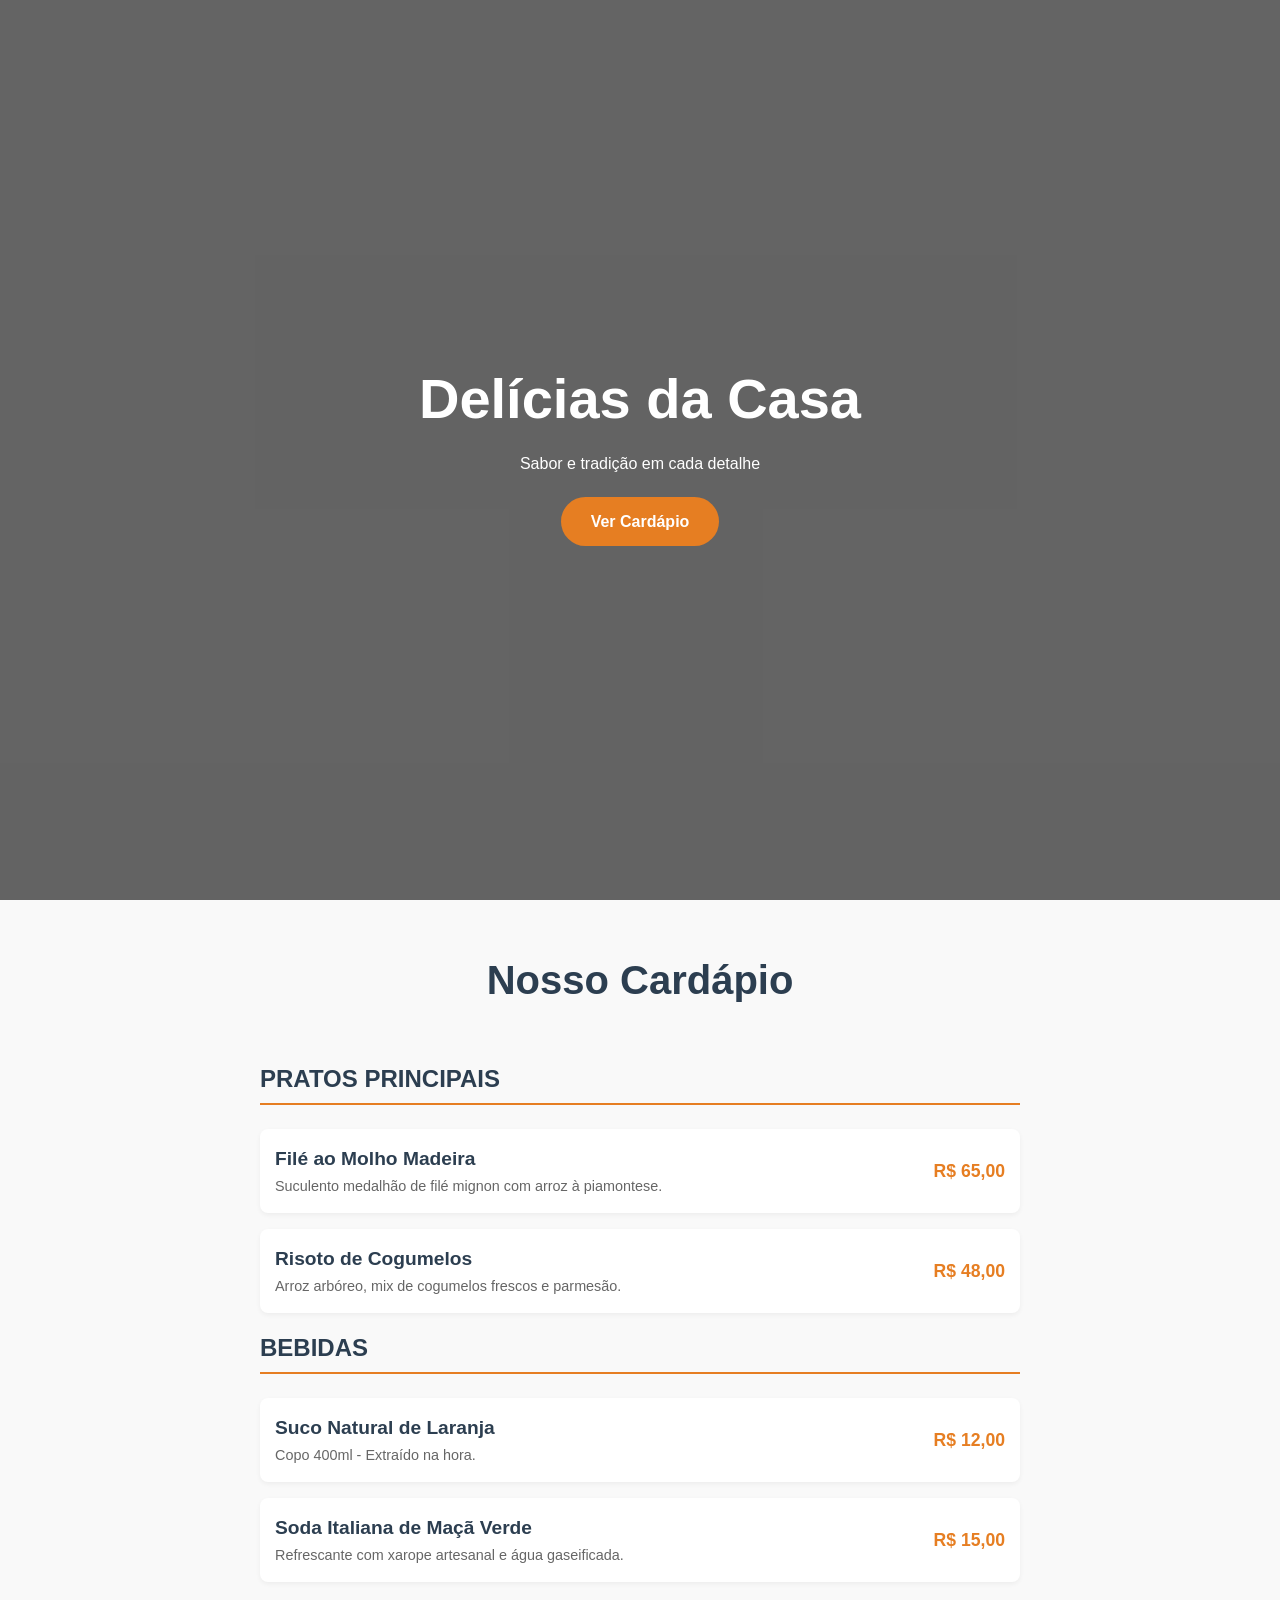
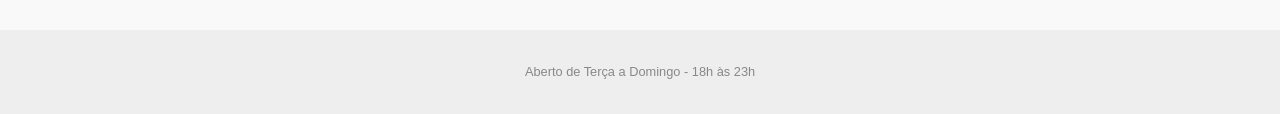
<file: src/aula1/index.html>
<!DOCTYPE html>
<html lang="pt-br">
<head>
    <meta charset="UTF-8">
    <meta name="viewport" content="width=device-width, initial-scale=1.0">
    <title>Delícias da Casa - Cardápio Digital</title>
    <link rel="stylesheet" href="style.css">
</head>
<body>

    <section class="hero">
        <div class="overlay">
            <div class="conteudo-hero">
                <h1>Delícias da Casa</h1>
                <p>Sabor e tradição em cada detalhe</p>
                <a href="#cardapio" class="btn-scroll">Ver Cardápio</a>
            </div>
        </div>
    </section>

    <main class="container" id="cardapio">
        <header class="header-interno">
            <h2>Nosso Cardápio</h2>
        </header>

        <section class="categoria">
            <h2>Pratos Principais</h2>
            <div class="item">
                <div class="detalhes">
                    <h3>Filé ao Molho Madeira</h3>
                    <p>Suculento medalhão de filé mignon com arroz à piamontese.</p>
                </div>
                <span class="preco">R$ 65,00</span>
            </div>

            <div class="item">
                <div class="detalhes">
                    <h3>Risoto de Cogumelos</h3>
                    <p>Arroz arbóreo, mix de cogumelos frescos e parmesão.</p>
                </div>
                <span class="preco">R$ 48,00</span>
            </div>
        </section>

        <section class="categoria">
            <h2>Bebidas</h2>
            <div class="item">
                <div class="detalhes">
                    <h3>Suco Natural de Laranja</h3>
                    <p>Copo 400ml - Extraído na hora.</p>
                </div>
                <span class="preco">R$ 12,00</span>
            </div>

            <div class="item">
                <div class="detalhes">
                    <h3>Soda Italiana de Maçã Verde</h3>
                    <p>Refrescante com xarope artesanal e água gaseificada.</p>
                </div>
                <span class="preco">R$ 15,00</span>
            </div>
        </section>
    </main>

    <footer>
        <p>Aberto de Terça a Domingo - 18h às 23h</p>
    </footer>

</body>
</html>
</file>
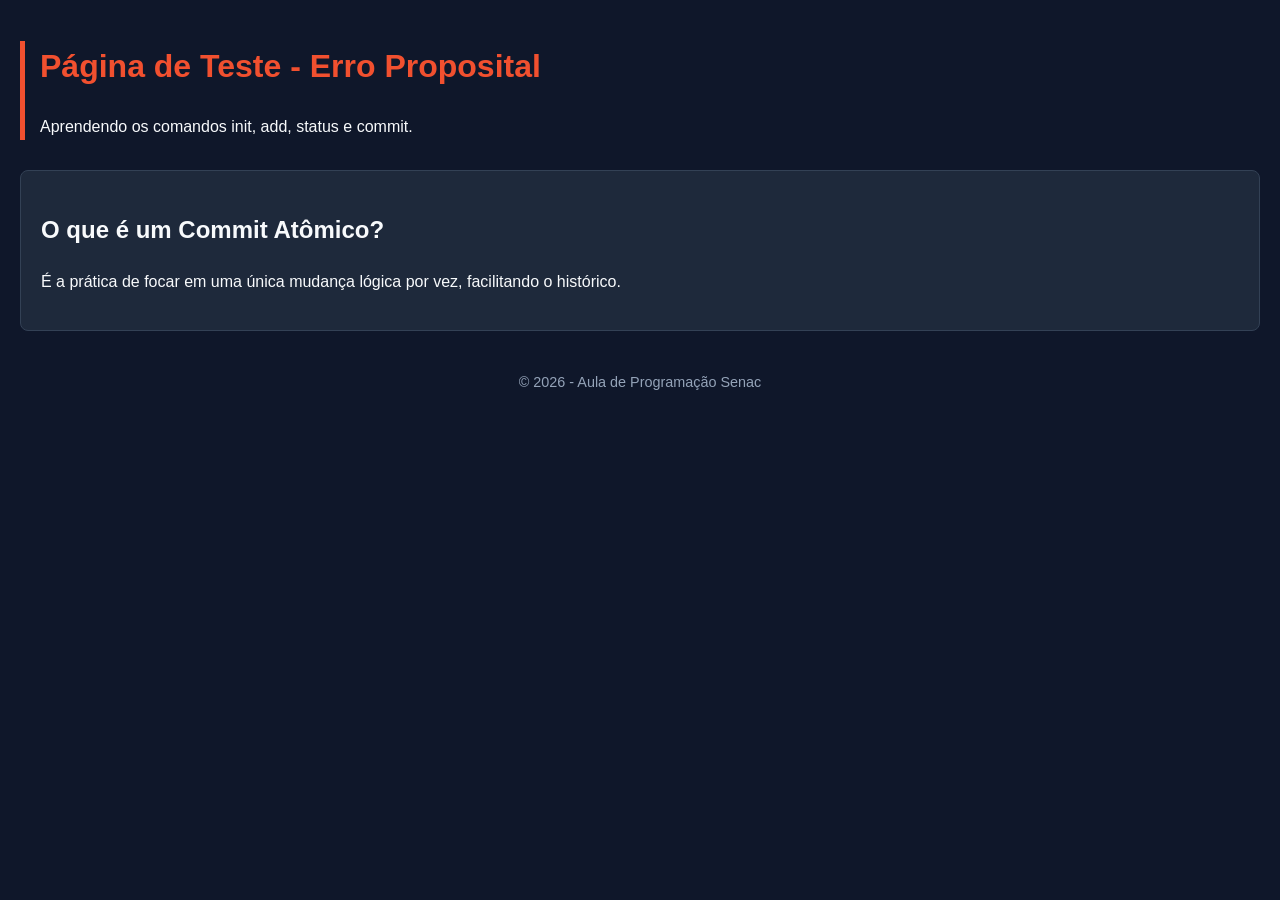
<file: src/aula2/index.html>
<!doctype html>
<html lang="pt-br">
  <head>
    <meta charset="UTF-8" />
    <meta name="viewport" content="width=device-width, initial-scale=1.0" />
    <title>Meu Primeiro Projeto Git - Senac</title>
    <link rel="stylesheet" href="style.css" />
  </head>
  <body>
    <header>
      <h1>Página de Teste - Erro Proposital</h1>
      <p>Aprendendo os comandos init, add, status e commit.</p>
    </header>
    <main>
      <section>
        <h2>O que é um Commit Atômico?</h2>
        <p>
          É a prática de focar em uma única mudança lógica por vez, facilitando
          o histórico.
        </p>
      </section>
    </main>
    <footer>
      <p>© 2026 - Aula de Programação Senac</p>
    </footer>
  </body>
</html>
</file>
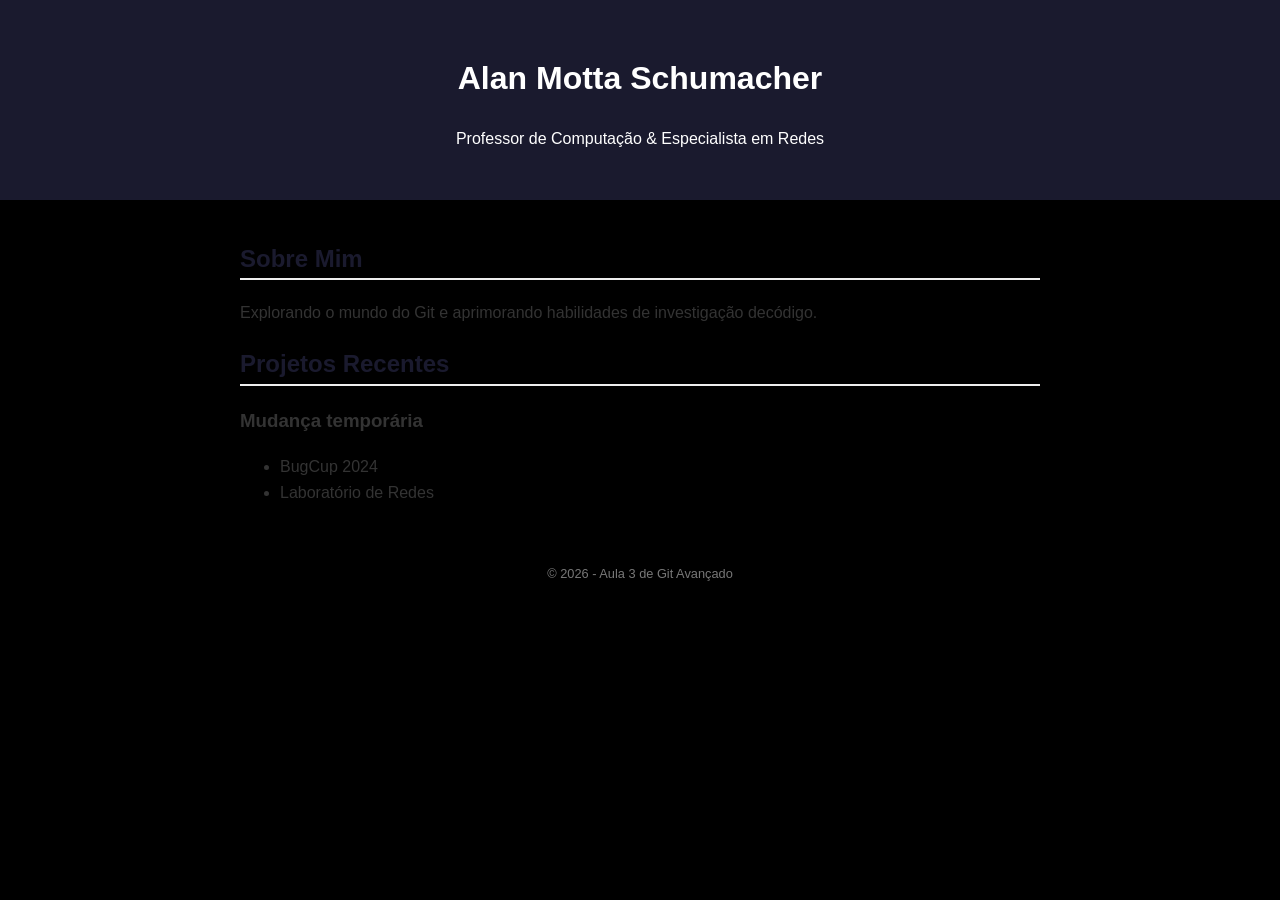
<file: src/aula3/index.html>
<!doctype html>
<html lang="pt-br">
  <head>
    <meta charset="UTF-8" />
    <meta name="viewport" content="width=device-width, initial-scale=1.0" />
    <title>Meu Portfólio - Detetive do Código</title>
    <link rel="stylesheet" href="style.css" />
  </head>
  <body>
    <header>
      <h1>Alan Motta Schumacher</h1>
      <p>Professor de Computação & Especialista em Redes</p>
    </header>
    <main>
      <section id="sobre">
        <h2>Sobre Mim</h2>
        <p>
          Explorando o mundo do Git e aprimorando habilidades de investigação
          decódigo.
        </p>
      </section>
      <section id="projetos">
        <h2>Projetos Recentes</h2>
        <h3>Mudança temporária</h3>
        <ul>
          <li>BugCup 2024</li>
          <li>Laboratório de Redes</li>
        </ul>
      </section>
    </main>
    <footer>
      <p>© 2026 - Aula 3 de Git Avançado</p>
    </footer>
  </body>
</html>
</file>
<file: src/aula1/style.css>
/* 1. RESET E VARIÁVEIS */
* {
    margin: 0;
    padding: 0;
    box-sizing: border-box;
    font-family: 'Segoe UI', Tahoma, Geneva, Verdana, sans-serif;
    scroll-behavior: smooth; /* Suaviza o clique no botão 'Ver Cardápio' */
}

:root {
    --cor-primaria: #2c3e50;
    --cor-destaque: #e67e22;
    --cor-fundo: #f9f9f9;
    --cor-texto: #333;
}

body {
    background-color: var(--cor-fundo);
    color: var(--cor-texto);
    line-height: 1.6;
}

/* 2. ESTILO TELA CHEIA (HERO) */
.hero {
    background-image: url('https://images.unsplash.com/photo-1514362545857-3bc16c4c7d1b?auto=format&fit=crop&w=1350&q=80');
    height: 100vh;
    width: 100%;
    background-size: cover;
    background-position: center;
    background-repeat: no-repeat;
}

.overlay {
    width: 100%;
    height: 100%;
    background-color: rgba(0, 0, 0, 0.6); /* Escurece a imagem para o texto brilhar */
    display: flex;
    justify-content: center;
    align-items: center;
    text-align: center;
}

.conteudo-hero {
    color: white;
}

.conteudo-hero h1 {
    font-size: 3.5rem;
    margin-bottom: 0.5rem;
}

.btn-scroll {
    display: inline-block;
    margin-top: 20px;
    padding: 12px 30px;
    background-color: var(--cor-destaque);
    color: white;
    text-decoration: none;
    border-radius: 50px;
    font-weight: bold;
    transition: 0.3s;
}

.btn-scroll:hover {
    background-color: #d35400;
    transform: scale(1.05);
}

/* 3. ESTILOS DO CARDÁPIO (ORIGINAIS AJUSTADOS) */
.container {
    max-width: 800px;
    margin: 3rem auto; /* Espaço após a imagem */
    padding: 0 20px;
}

.header-interno {
    text-align: center;
    margin-bottom: 3rem;
}

.header-interno h2 {
    font-size: 2.5rem;
    color: var(--cor-primaria);
}

.categoria h2 {
    border-bottom: 2px solid var(--cor-destaque);
    color: var(--cor-primaria);
    padding-bottom: 5px;
    margin-bottom: 1.5rem;
    text-transform: uppercase;
}

.item {
    display: flex;
    justify-content: space-between;
    align-items: center;
    background: white;
    margin-bottom: 1rem;
    padding: 15px;
    border-radius: 8px;
    box-shadow: 0 2px 5px rgba(0,0,0,0.05);
    transition: transform 0.2s;
}

.item:hover {
    transform: scale(1.02);
    border-left: 5px solid var(--cor-destaque);
}

.detalhes h3 {
    font-size: 1.2rem;
    color: var(--cor-primaria);
}

.detalhes p {
    font-size: 0.9rem;
    color: #666;
}

.preco {
    font-weight: bold;
    color: var(--cor-destaque);
    font-size: 1.1rem;
    min-width: 90px;
    text-align: right;
}

footer {
    text-align: center;
    padding: 2rem;
    background: #eee;
    font-size: 0.8rem;
    color: #888;
}

/* Responsividade para celular */
@media (max-width: 600px) {
    .conteudo-hero h1 { font-size: 2.2rem; }
    .item { flex-direction: column; text-align: center; }
    .preco { margin-top: 10px; text-align: center; }
}
</file>
<file: src/aula2/style.css>
body {
  font-family: "Segoe UI", Tahoma, Geneva, Verdana, sans-serif;
  background-color: #0f172a;
  color: #f8fafc;
  margin: 0;
  padding: 20px;
  line-height: 1.6;
}
header {
  border-left: 5px solid #f1502f; /* Git Orange */
  padding-left: 15px;
  margin-bottom: 30px;
}
h1 {
  color: #f1502f;
}
main {
  background-color: #1e293b;
  padding: 20px;
  border-radius: 8px;
  border: 1px solid #334155;
}
footer {
  margin-top: 40px;
  font-size: 0.9em;
  color: #94a3b8;
  text-align: center;
}
</file>
<file: src/aula3/style.css>
/* Estilos Base */
body {
  background-color: #000000; /* ALUNO: Alterar esta cor na Atividade 2 */
  color: #333;
  font-family: Arial, sans-serif;
  margin: 0;
  padding: 0;
  line-height: 1.6;
}
header {
  background-color: #1a1a2e;
  color: white;
  padding: 2rem;
  text-align: center;
}
main {
  padding: 20px;
  max-width: 800px;
  margin: 0 auto;
}
h2 {
  color: #1a1a2e;
  border-bottom: 2px solid #eee;
}
footer {
  text-align: center;
  padding: 10px;
  font-size: 0.8rem;
  color: #777;
}
</file>
